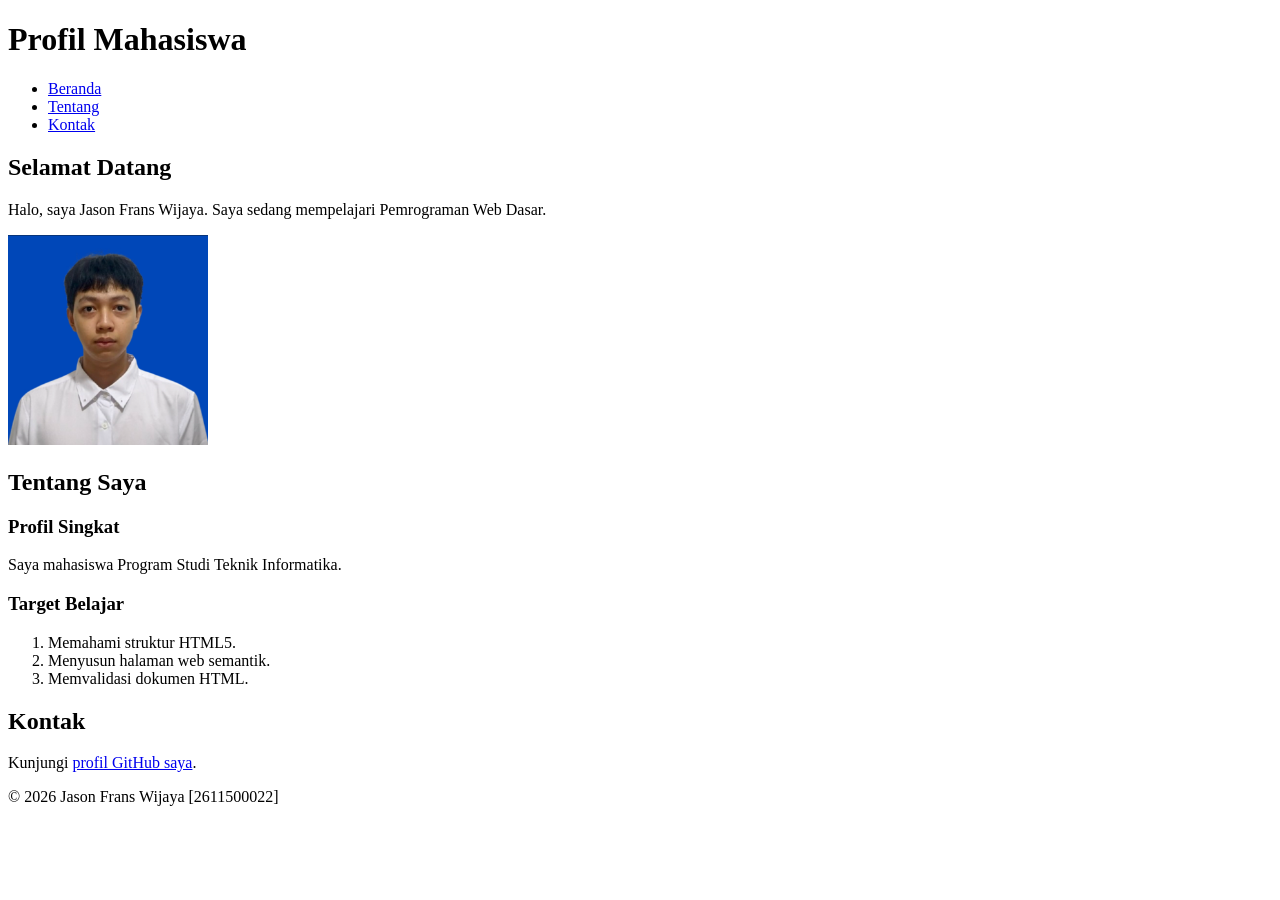
<file: pertemuan-02/index.html>
<!DOCTYPE html>
<html lang="id">
<head>
<meta charset="UTF-8">
<meta name="viewport" content="width=device-width, initial-scale=1.0">
<title>Profil Mahasiswa</title>
</head>
<body>
<header>
<h1>Profil Mahasiswa</h1>
<nav>
<ul>
<li><a href="#home">Beranda</a></li>
<li><a href="#about">Tentang</a></li>
<li><a href="#contact">Kontak</a></li>
</ul>
</nav>
</header>
<main>
<section id="home">
<h2>Selamat Datang</h2>
<p>Halo, saya Jason Frans Wijaya. Saya sedang mempelajari Pemrograman Web Dasar.</p>
<img src="img/foto-profil.png" alt="Foto profil Nama Mahasiswa" width="200">
</section>
<section id="about">
<h2>Tentang Saya</h2>
<article>
<h3>Profil Singkat</h3>
<p>Saya mahasiswa Program Studi Teknik Informatika.</p>
<h3>Target Belajar</h3>
<ol>
<li>Memahami struktur HTML5.</li>
<li>Menyusun halaman web semantik.</li>
<li>Memvalidasi dokumen HTML.</li>
</ol>
</article>
</section>
<section id="contact">
<h2>Kontak</h2>
<p>Kunjungi <a href="https://github.com/jason0503-dev">profil GitHub saya</a>.</p>
</section>
</main>
<footer>
<p>&copy; 2026 Jason Frans Wijaya [2611500022]</p>
</footer>
</body>
</html>
</file>
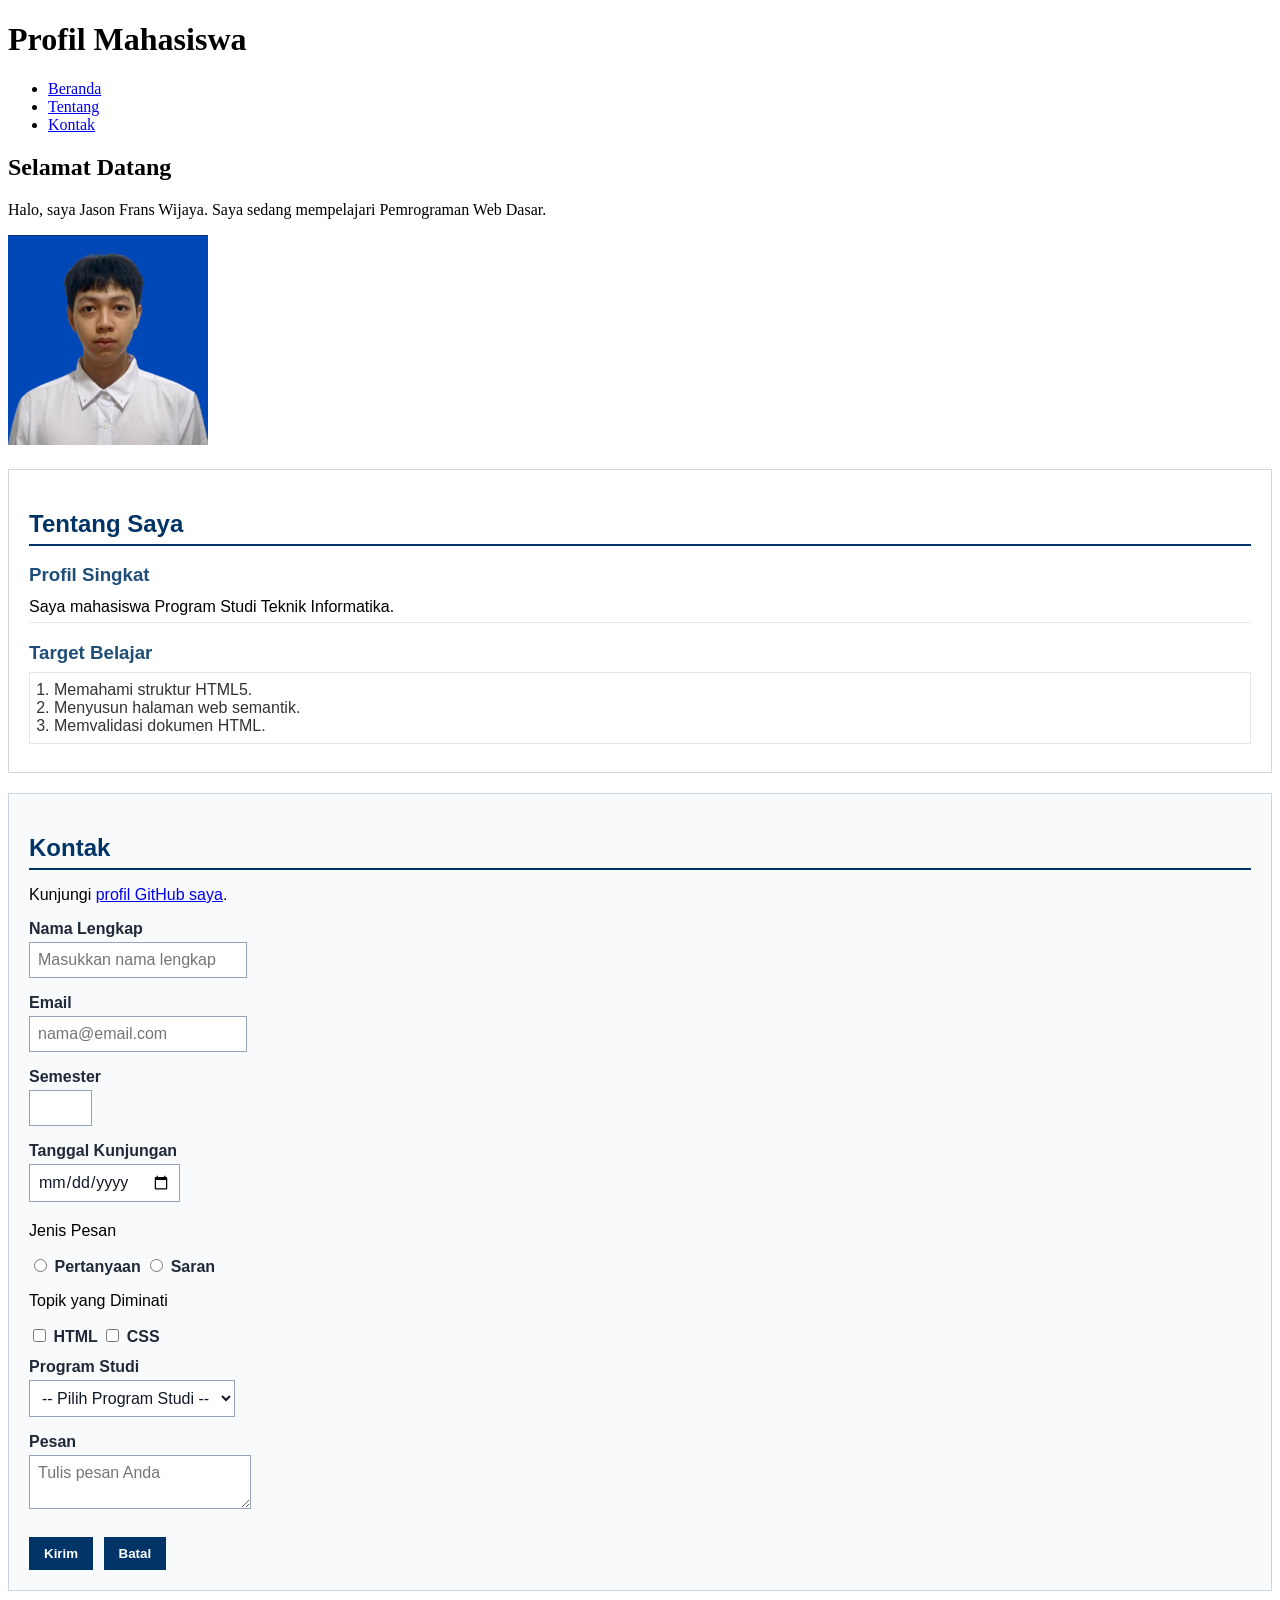
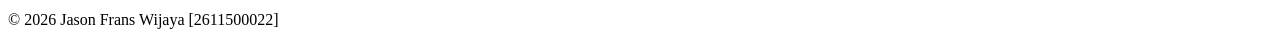
<file: pertemuan-03/index.html>
<!doctype html>
<html lang="id">

<head>
    <meta charset="UTF-8" />
    <meta name="viewport" content="width=device-width, initial-scale=1.0" />
    <title>Profil Mahasiswa</title>
    <style>
        #about {
            background-color: #ffffff;
            border: 1px solid #d0d7de;
            padding: 20px;
            margin: 20px 0;
            font-family: Arial, sans-serif;
        }

        #about h2 {
            color: #003366;
            border-bottom: 2px solid #003366;
            padding-bottom: 6px;
            margin-bottom: 16px;
        }

        #about h3 {
            color: #1f4e78;
            margin-bottom: 6px;
        }

        #about p {
            margin: 6px 0;
            padding: 6px 0;
            border-bottom: 1px solid #e6e6e6;
        }

        #about ol {
            color: #333333;
            margin: 8px 0;
            padding: 8px 24px;
            border: 1px solid #e6e6e6;
        }

        #contact {
            background-color: #f8fafc;
            border: 1px solid #cbd5e1;
            padding: 20px;
            margin: 20px 0;
            font-family: Arial, sans-serif;
        }

        #contact h2 {
            color: #003366;
            border-bottom: 2px solid #003366;
            padding-bottom: 6px;
            margin-bottom: 16px;
        }

        .form-group {
            margin: 12px 0;
        }

        #contact label {
            color: #1f2937;
            font-weight: bold;
        }

        .input-form {
            background-color: #ffffff;
            color: #111827;
            font-family: Arial, sans-serif;
            font-size: 16px;
            padding: 8px;
            margin: 4px 0;
            border: 1px solid #94a3b8;
        }

        #contact button {
            background-color: #003366;
            color: #ffffff;
            font-weight: bold;
            padding: 8px 14px;
            margin: 8px 6px 0 0;
            border: 1px solid #003366;
        }
    </style>
</head>

<body>
    <header>
        <h1>Profil Mahasiswa</h1>
        <nav>
            <ul>
                <li><a href="#home">Beranda</a></li>
                <li><a href="#about">Tentang</a></li>
                <li><a href="#contact">Kontak</a></li>
            </ul>
        </nav>
    </header>
    <main>
        <section id="home">
            <h2>Selamat Datang</h2>
            <p>Halo, saya Jason Frans Wijaya. Saya sedang mempelajari Pemrograman Web Dasar.</p>
            <img src="img/foto-profil.png" alt="Foto profil Nama Mahasiswa" width="200">
        </section>
        <section id="about">
            <h2>Tentang Saya</h2>
            <article>
                <h3>Profil Singkat</h3>
                <p>Saya mahasiswa Program Studi Teknik Informatika.</p>
                <h3>Target Belajar</h3>
                <ol>
                    <li>Memahami struktur HTML5.</li>
                    <li>Menyusun halaman web semantik.</li>
                    <li>Memvalidasi dokumen HTML.</li>
                </ol>
            </article>
        </section>
        <section id="contact">
            <h2>Kontak</h2>
            <p>Kunjungi <a href="https://github.com/jason0503-dev">profil GitHub saya</a>.</p>
            <form action="index.html" method="get">
                <div class="form-group">
                    <label for="nama">Nama Lengkap</label><br />
                    <input class="input-form" type="text" id="nama" name="nama" placeholder="Masukkan nama lengkap"
                        minlength="3" maxlength="50" required />
                </div>
                <div class="form-group">
                    <label for="email">Email</label><br />
                    <input class="input-form" type="email" id="email" name="email" placeholder="nama@email.com"
                        required />

                </div>
                <div class="form-group">
                    <label for="semester">Semester</label><br />
                    <input class="input-form" type="number" id="semester" name="semester" min="1" max="14" required />
                </div>
                <div class="form-group">
                    <label for="tanggal">Tanggal Kunjungan</label><br />
                    <input class="input-form" type="date" id="tanggal" name="tanggal" required />
                </div>
                <div class="form-group">
                    <p>Jenis Pesan</p>
                    <input type="radio" id="pertanyaan" name="jenis_pesan" value="pertanyaan" required />

                    <label for="pertanyaan">Pertanyaan</label>
                    <input type="radio" id="saran" name="jenis_pesan" value="saran" />
                    <label for="saran">Saran</label>
                </div>
                <div class="form-group">
                    <p>Topik yang Diminati</p>
                    <input type="checkbox" id="minat-html" name="minat" value="HTML" />
                    <label for="minat-html">HTML</label>
                    <input type="checkbox" id="minat-css" name="minat" value="CSS" />
                    <label for="minat-css">CSS</label>
                </div>
                <div class="form-group">
                    <label for="prodi">Program Studi</label><br />
                    <select class="input-form" id="prodi" name="prodi" required>
                        <option value="">-- Pilih Program Studi --</option>
                        <option value="SI">Sistem Informasi</option>
                        <option value="TI">Teknik Informatika</option>
                    </select>
                </div>
                <div class="form-group">
                    <label for="pesan">Pesan</label><br />
                    <textarea class="input-form" id="pesan" name="pesan" maxlength="300" placeholder="Tulis pesan Anda"
                        required></textarea>
                </div>
                <button type="submit">Kirim</button>
                <button type="reset">Batal</button>
            </form>
        </section>
    </main>
    <footer>
        <p>&copy; 2026 Jason Frans Wijaya [2611500022]</p>
    </footer>
</body>

</html>
</file>
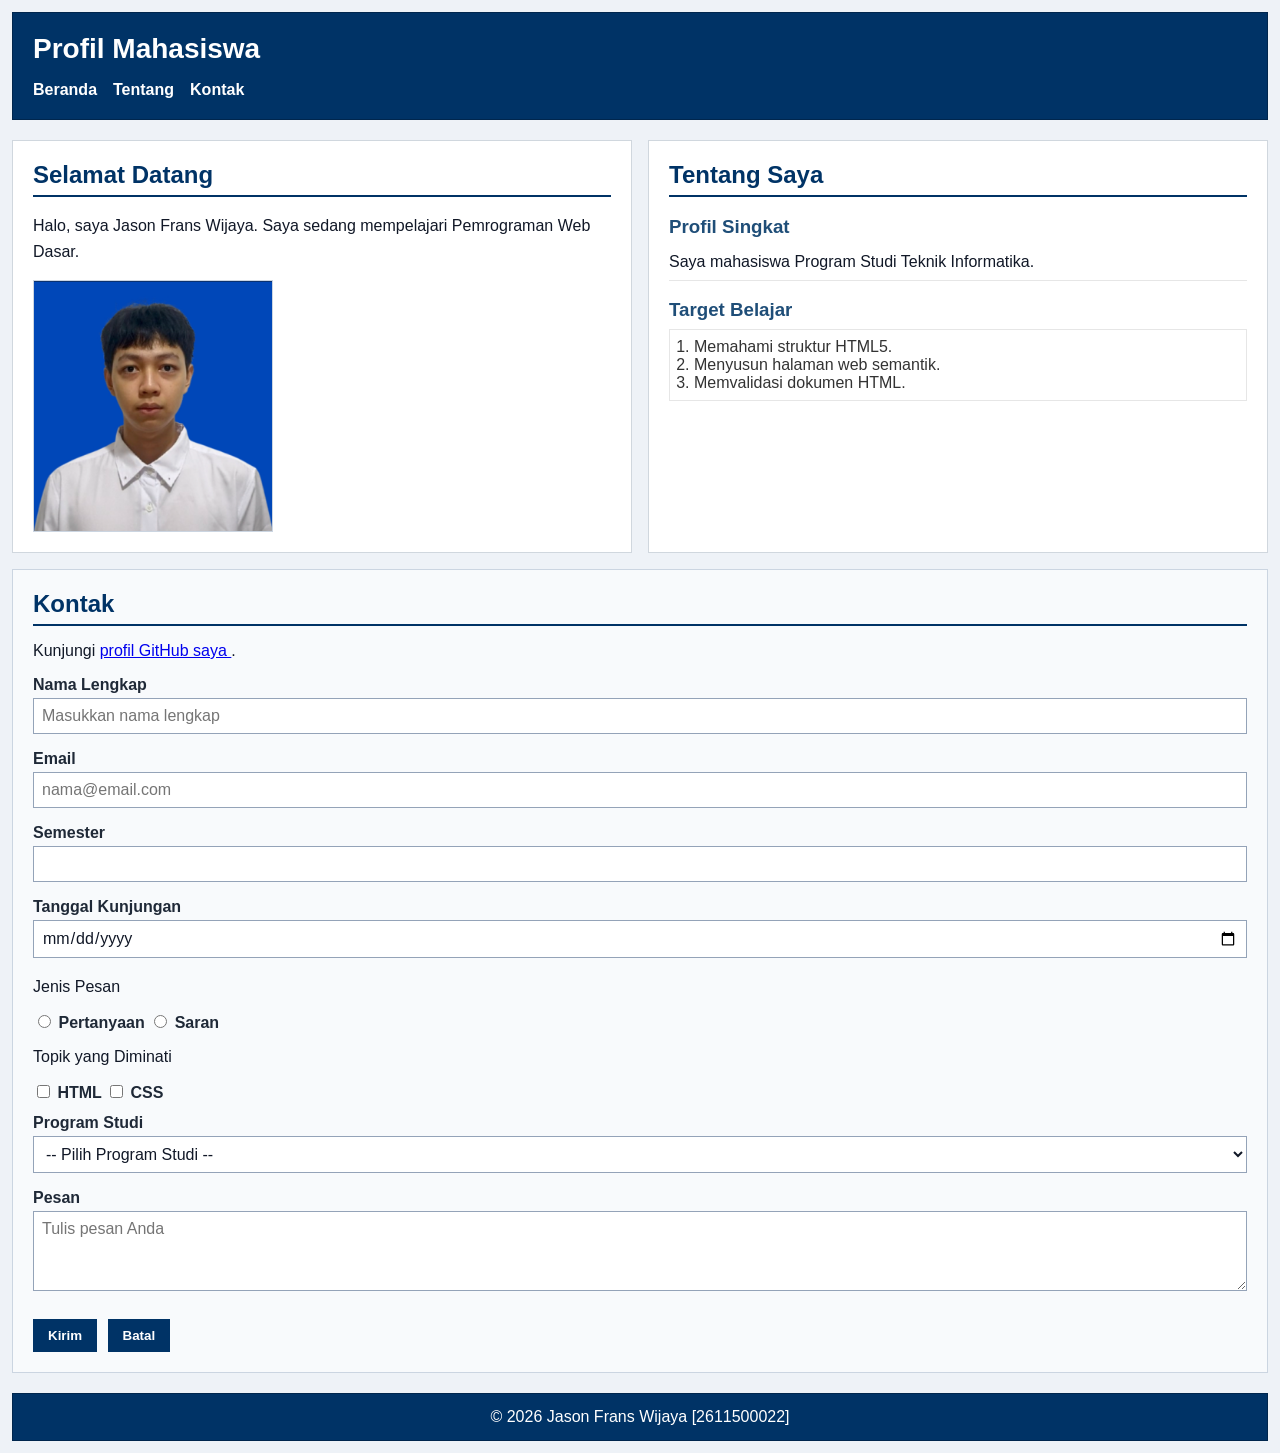
<file: pertemuan-04/index.html>
<!doctype html>
<html lang="id">

<head>
    <meta charset="UTF-8" />
    <meta name="viewport" content="width=device-width, initial-scale=1.0" />
    <title>Profil Mahasiswa</title>
    <link rel="stylesheet" href="style.css">
</head>

<body>

    <header>
        <h1>Profil Mahasiswa</h1>

        <nav>
            <ul>
                <li><a href="#home">Beranda</a></li>
                <li><a href="#about">Tentang</a></li>
                <li><a href="#contact">Kontak</a></li>
            </ul>
        </nav>
    </header>

    <main>

        <section id="home">
            <h2>Selamat Datang</h2>

            <p>
                Halo, saya Jason Frans Wijaya.
                Saya sedang mempelajari Pemrograman Web Dasar.
            </p>

            <img src="img/foto-profil.png" alt="Foto profil Nama Mahasiswa" width="200">
        </section>

        <section id="about">

            <h2>Tentang Saya</h2>

            <article>

                <h3>Profil Singkat</h3>

                <p>
                    Saya mahasiswa Program Studi Teknik Informatika.
                </p>

                <h3>Target Belajar</h3>

                <ol>
                    <li>Memahami struktur HTML5.</li>
                    <li>Menyusun halaman web semantik.</li>
                    <li>Memvalidasi dokumen HTML.</li>
                </ol>

            </article>

        </section>

        <section id="contact">

            <h2>Kontak</h2>

            <p>
                Kunjungi
                <a href="https://github.com/jason0503-dev">
                    profil GitHub saya
                </a>.
            </p>

            <form action="index.html" method="get">

                <div class="form-group">
                    <label for="nama">Nama Lengkap</label>
                    <br />

                    <input class="input-form" type="text" id="nama" name="nama" placeholder="Masukkan nama lengkap"
                        minlength="3" maxlength="50" required />
                </div>

                <div class="form-group">
                    <label for="email">Email</label>
                    <br />

                    <input class="input-form" type="email" id="email" name="email" placeholder="nama@email.com"
                        required />
                </div>

                <div class="form-group">
                    <label for="semester">Semester</label>
                    <br />

                    <input class="input-form" type="number" id="semester" name="semester" min="1" max="14" required />
                </div>

                <div class="form-group">
                    <label for="tanggal">Tanggal Kunjungan</label>
                    <br />

                    <input class="input-form" type="date" id="tanggal" name="tanggal" required />
                </div>

                <div class="form-group">

                    <p>Jenis Pesan</p>

                    <input type="radio" id="pertanyaan" name="jenis_pesan" value="pertanyaan" required />

                    <label for="pertanyaan">
                        Pertanyaan
                    </label>

                    <input type="radio" id="saran" name="jenis_pesan" value="saran" />

                    <label for="saran">
                        Saran
                    </label>

                </div>

                <div class="form-group">

                    <p>Topik yang Diminati</p>

                    <input type="checkbox" id="minat-html" name="minat" value="HTML" />

                    <label for="minat-html">
                        HTML
                    </label>

                    <input type="checkbox" id="minat-css" name="minat" value="CSS" />

                    <label for="minat-css">
                        CSS
                    </label>

                </div>

                <div class="form-group">

                    <label for="prodi">
                        Program Studi
                    </label>

                    <br />

                    <select class="input-form" id="prodi" name="prodi" required>

                        <option value="">
                            -- Pilih Program Studi --
                        </option>

                        <option value="SI">
                            Sistem Informasi
                        </option>

                        <option value="TI">
                            Teknik Informatika
                        </option>

                    </select>

                </div>

                <div class="form-group">

                    <label for="pesan">
                        Pesan
                    </label>

                    <br />

                    <textarea class="input-form" id="pesan" name="pesan" maxlength="300" placeholder="Tulis pesan Anda"
                        required></textarea>

                </div>

                <button type="submit">
                    Kirim
                </button>

                <button type="reset">
                    Batal
                </button>

            </form>

        </section>

    </main>

    <footer>
        <p>
            &copy; 2026 Jason Frans Wijaya [2611500022]
        </p>
    </footer>

</body>

</html>
</file>
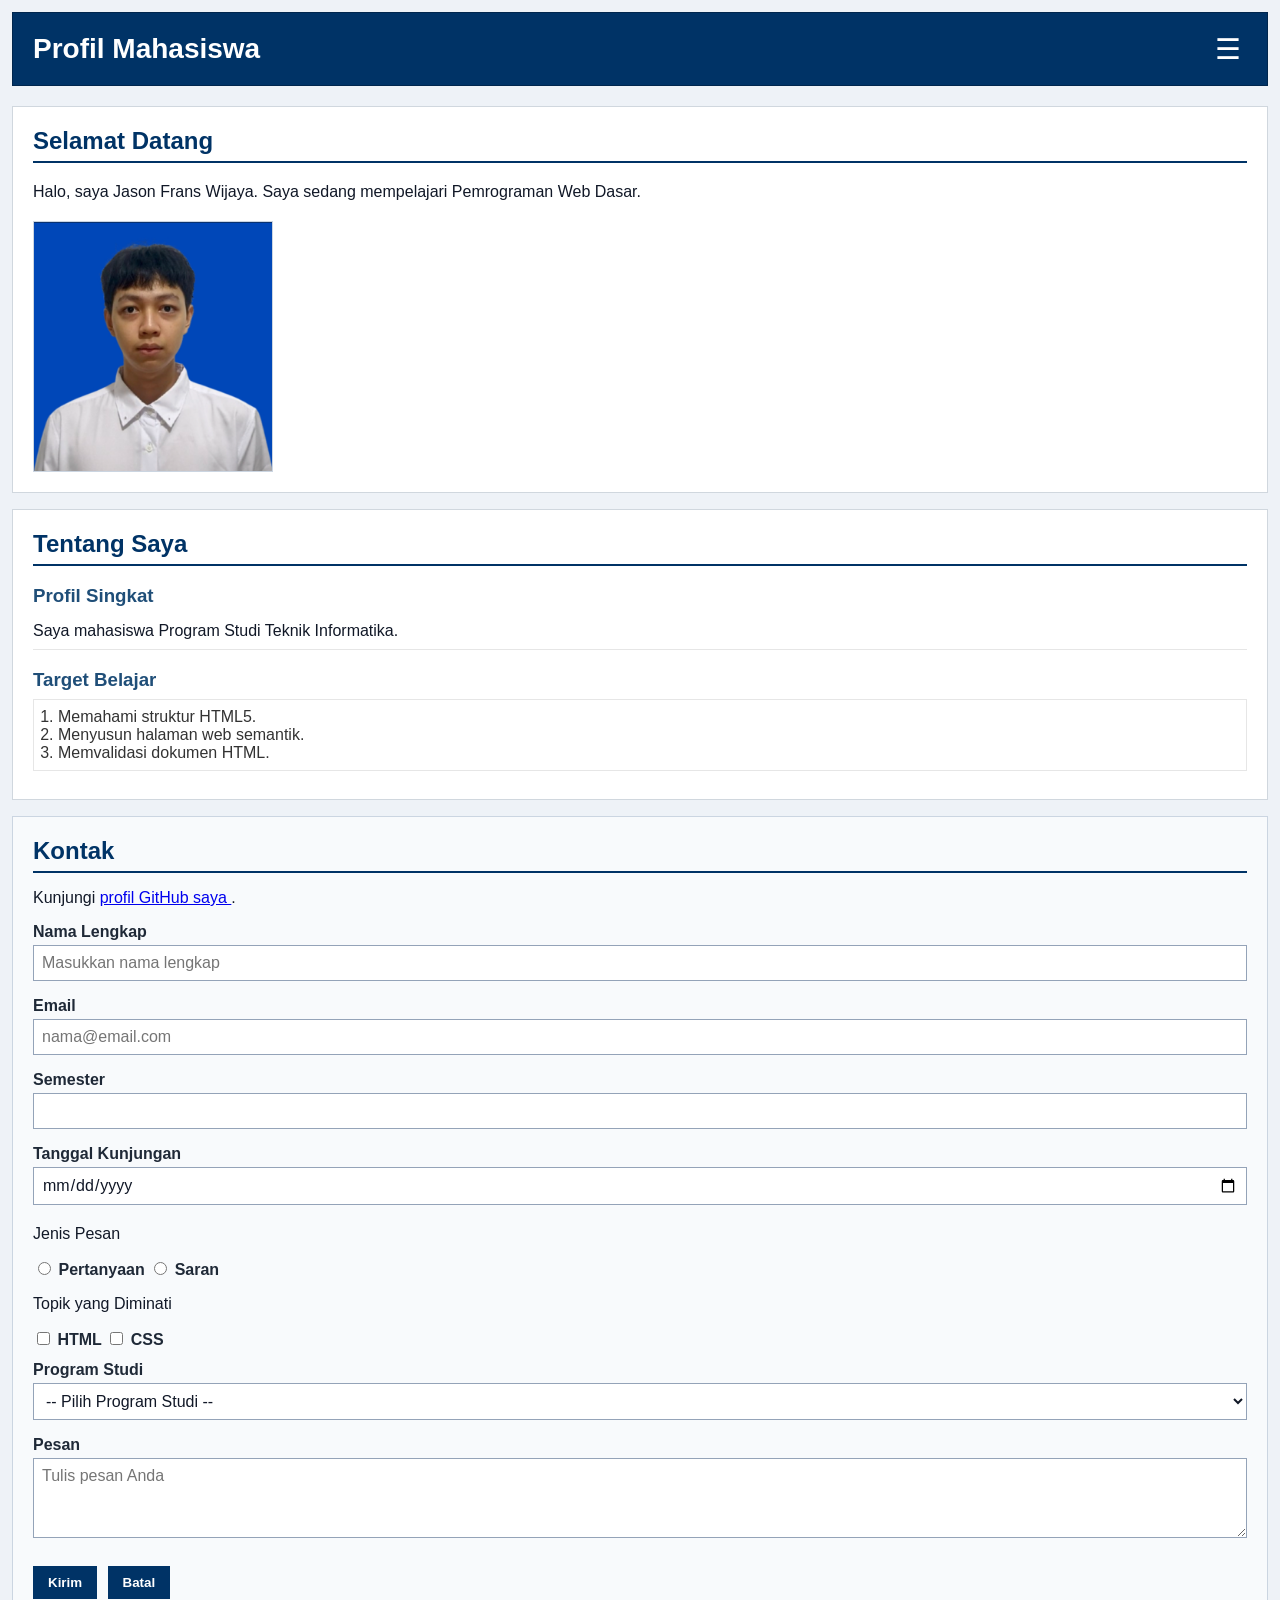
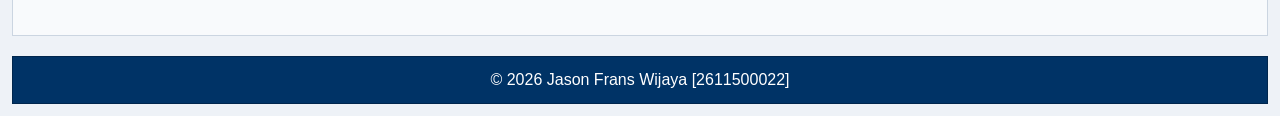
<file: pertemuan-05/index.html>
<!doctype html>
<html lang="id">

<head>
    <meta charset="UTF-8" />
    <meta name="viewport" content="width=device-width, initial-scale=1.0" />
    <title>Profil Mahasiswa</title>
    <link rel="stylesheet" href="style.css">
</head>

<body>
    <header>
        <div class="header-top">
            <h1>Profil Mahasiswa</h1>
            <button class="nav-toggle" id="navToggle" type="button" aria-label="Buka navigasi" aria-controls="navMenu"
                aria-expanded="false">
                &#9776;
            </button>
        </div>

        <nav>
            <ul id="navMenu">
                <li><a href="#home">Beranda</a></li>
                <li><a href="#about">Tentang</a></li>
                <li><a href="#contact">Kontak</a></li>
            </ul>
        </nav>
    </header>

    <main>

        <section id="home">
            <h2>Selamat Datang</h2>

            <p>
                Halo, saya Jason Frans Wijaya.
                Saya sedang mempelajari Pemrograman Web Dasar.
            </p>

            <img src="img/foto-profil.png" alt="Foto profil Nama Mahasiswa" width="200">
        </section>

        <section id="about">
            <h2>Tentang Saya</h2>

            <article>
                <h3>Profil Singkat</h3>

                <p>
                    Saya mahasiswa Program Studi Teknik Informatika.
                </p>

                <h3>Target Belajar</h3>

                <ol>
                    <li>Memahami struktur HTML5.</li>
                    <li>Menyusun halaman web semantik.</li>
                    <li>Memvalidasi dokumen HTML.</li>
                </ol>
            </article>
        </section>

        <section id="contact">
            <h2>Kontak</h2>

            <p>
                Kunjungi
                <a href="https://github.com/jason0503-dev">
                    profil GitHub saya
                </a>.
            </p>

            <form id="contactForm" action="index.html" method="get" novalidate>
                <div class="form-group">
                    <label for="nama">Nama Lengkap</label>
                    <br />

                    <input class="input-form" type="text" id="nama" name="nama" placeholder="Masukkan nama lengkap"
                        minlength="3" maxlength="50" required />
                </div>

                <div class="form-group">
                    <label for="email">Email</label>
                    <br />

                    <input class="input-form" type="email" id="email" name="email" placeholder="nama@email.com"
                        required />
                </div>

                <div class="form-group">
                    <label for="semester">Semester</label>
                    <br />

                    <input class="input-form" type="number" id="semester" name="semester" min="1" max="14" required />
                </div>

                <div class="form-group">
                    <label for="tanggal">Tanggal Kunjungan</label>
                    <br />

                    <input class="input-form" type="date" id="tanggal" name="tanggal" required />
                </div>

                <div class="form-group">
                    <p>Jenis Pesan</p>

                    <input type="radio" id="pertanyaan" name="jenis_pesan" value="pertanyaan" required />

                    <label for="pertanyaan">Pertanyaan</label>

                    <input type="radio" id="saran" name="jenis_pesan" value="saran" />

                    <label for="saran">Saran</label>
                </div>

                <div class="form-group">
                    <p>Topik yang Diminati</p>

                    <input type="checkbox" id="minat-html" name="minat" value="HTML" />

                    <label for="minat-html">HTML</label>

                    <input type="checkbox" id="minat-css" name="minat" value="CSS" />

                    <label for="minat-css">CSS</label>
                </div>

                <div class="form-group">
                    <label for="prodi">Program Studi</label>
                    <br />

                    <select class="input-form" id="prodi" name="prodi" required>

                        <option value="">-- Pilih Program Studi --</option>
                        <option value="SI">Sistem Informasi</option>
                        <option value="TI">Teknik Informatika</option>

                    </select>
                </div>

                <div class="form-group">
                    <label for="pesan">Pesan</label>
                    <br />

                    <textarea class="input-form" id="pesan" name="pesan" maxlength="300" placeholder="Tulis pesan Anda"
                        required></textarea>
                </div>
                <button type="submit">Kirim</button>
                <button type="reset">Batal</button>

                <p id="formFeedback"></p>

            </form>
        </section>

    </main>

    <footer>
        <p>&copy; 2026 Jason Frans Wijaya [2611500022]</p>
    </footer>

    <script src="script.js"></script>
</body>

</html>
</file>
<file: pertemuan-04/style.css>
* {
    box-sizing: border-box;
}

body {
    margin: 0;
    padding: 12px;
    font-family: Arial, sans-serif;
    color: #111827;
    background-color: #eef2f7;
}

/* Header */
header {
    background-color: #003366;
    color: #ffffff;
    padding: 20px;
    margin-bottom: 20px;
    border: 1px solid #00264d;
}

header h1 {
    margin: 0 0 16px;
    font-size: 28px;
}

section {
    width: 100%;
}

#home {
    background-color: #ffffff;
    border: 1px solid #d0d7de;
    padding: 20px;
    margin: 0;
}

#home h2 {
    color: #003366;
    border-bottom: 2px solid #003366;
    padding-bottom: 6px;
    margin-top: 0;
    margin-bottom: 16px;
}

#home p {
    line-height: 1.6;
    margin: 0 0 16px;
}

#home img {
    display: block;
    width: 240px;
    max-width: 100%;
    height: auto;
    border: 1px solid #cbd5e1;
}

#about {
    background-color: #ffffff;
    border: 1px solid #d0d7de;
    padding: 20px;
    margin: 0;
    font-family: Arial, sans-serif;
}

#about h2 {
    color: #003366;
    border-bottom: 2px solid #003366;
    padding-bottom: 6px;
    margin-top: 0;
    margin-bottom: 16px;
}

#about h3 {
    color: #1f4e78;
    margin-bottom: 6px;
}

#about p {
    line-height: 1.5;
    margin: 6px 0;
    padding: 6px 0;
    border-bottom: 1px solid #e6e6e6;
}

#about ol {
    color: #333333;
    margin: 8px 0;
    padding: 8px 24px;
    border: 1px solid #e6e6e6;
}

#contact {
    background-color: #f8fafc;
    border: 1px solid #cbd5e1;
    padding: 20px;
    margin: 0;
    font-family: Arial, sans-serif;
}

#contact h2 {
    color: #003366;
    border-bottom: 2px solid #003366;
    padding-bottom: 6px;
    margin-top: 0;
    margin-bottom: 16px;
}

.form-group {
    margin: 12px 0;
}

#contact label {
    color: #1f2937;
    font-weight: bold;
}

.input-form {
    background-color: #ffffff;
    color: #111827;
    font-family: Arial, sans-serif;
    font-size: 16px;
    padding: 8px;
    margin: 4px 0;
    border: 1px solid #94a3b8;
    width: 100%;
    max-width: 100%;
}

#contact textarea {
    min-height: 80px;
    resize: vertical;
}

#contact button {
    cursor: pointer;
    background-color: #003366;
    color: #ffffff;
    font-weight: bold;
    padding: 8px 14px;
    margin: 8px 6px 0 0;
    border: 1px solid #003366;
}

/* Footer */
footer {
    background-color: #003366;
    color: #ffffff;
    text-align: center;
    padding: 14px 20px;
    margin-top: 20px;
    border: 1px solid #00264d;
}

footer p {
    margin: 0;
}

nav ul {
    display: flex;
    flex-direction: column;
    justify-content: flex-start;
    align-items: flex-start;
    gap: 8px;
    margin: 0;
    padding: 0;
    list-style: none;
}

nav a {
    color: #ffffff;
    font-weight: bold;
    text-decoration: none;
}

main {
    display: grid;
    grid-template-columns: 1fr;
    gap: 16px;
}

@media (min-width: 768px) {
    main {
        grid-template-columns: 1fr 1fr;
    }

    nav ul {
        flex-direction: row;
        justify-content: flex-start;
        align-items: center;
        gap: 16px;
    }

    #contact {
        grid-column: 1 / -1;
    }
}
</file>
<file: pertemuan-05/style.css>
* {
    box-sizing: border-box;
}

body {
    margin: 0;
    padding: 12px;
    font-family: Arial, sans-serif;
    color: #111827;
    background-color: #eef2f7;
}

header {
    background-color: #003366;
    color: #ffffff;
    padding: 20px;
    margin-bottom: 20px;
    border: 1px solid #00264d;
}

header h1 {
    margin: 0;
    font-size: 28px;
}

.header-top {
    display: flex;
    justify-content: space-between;
    align-items: center;
}

#navMenu {
    display: none;
}

#navMenu.nav-open {
    display: flex;
    flex-direction: column;
    margin-top: 16px;
}

.nav-toggle {
    display: block;
    border: none;
    background: transparent;
    color: #ffffff;
    font-size: 1.8rem;
    line-height: 1;
    cursor: pointer;
}

nav ul {
    display: flex;
    flex-direction: column;
    justify-content: flex-start;
    align-items: flex-start;
    gap: 12px;
    margin: 0;
    padding: 0;
    list-style: none;
}

nav a {
    color: #ffffff;
    font-weight: bold;
    text-decoration: none;
}

main {
    display: grid;
    grid-template-columns: 1fr;
    gap: 16px;
}

section {
    width: 100%;
}

#home {
    background-color: #ffffff;
    border: 1px solid #d0d7de;
    padding: 20px;
    margin: 0;
}

#home h2 {
    color: #003366;
    border-bottom: 2px solid #003366;
    padding-bottom: 6px;
    margin-top: 0;
    margin-bottom: 16px;
}

#home p {
    line-height: 1.6;
    margin: 0 0 16px;
}

#home img {
    display: block;
    width: 240px;
    max-width: 100%;
    height: auto;
    border: 1px solid #cbd5e1;
}

#about {
    background-color: #ffffff;
    border: 1px solid #d0d7de;
    padding: 20px;
    margin: 0;
}

#about h2 {
    color: #003366;
    border-bottom: 2px solid #003366;
    padding-bottom: 6px;
    margin-top: 0;
    margin-bottom: 16px;
}

#about h3 {
    color: #1f4e78;
    margin-bottom: 6px;
}

#about p {
    margin: 6px 0;
    padding: 6px 0;
    border-bottom: 1px solid #e6e6e6;
    line-height: 1.5;
}

#about ol {

    color: #333333;
    margin: 8px 0;
    padding: 8px 24px;
    border: 1px solid #e6e6e6;
}

#contact {
    background-color: #f8fafc;
    border: 1px solid #cbd5e1;
    padding: 20px;
    margin: 0;
}

#contact h2 {
    color: #003366;
    border-bottom: 2px solid #003366;
    padding-bottom: 6px;
    margin-top: 0;
    margin-bottom: 16px;
}

.form-group {
    margin: 12px 0;
}

#contact label {
    color: #1f2937;
    font-weight: bold;
}

.input-form {
    width: 100%;
    max-width: 100%;
    background-color: #ffffff;
    color: #111827;
    font-family: Arial, sans-serif;
    font-size: 16px;
    padding: 8px;
    margin: 4px 0;
    border: 1px solid #94a3b8;
}

#contact textarea {
    min-height: 80px;
    resize: vertical;
}

#contact button {
    background-color: #003366;
    color: #ffffff;
    font-weight: bold;
    padding: 8px 14px;
    margin: 8px 6px 0 0;
    border: 1px solid #003366;
    cursor: pointer;
}

footer {
    background-color: #003366;
    color: #ffffff;
    text-align: center;
    padding: 14px 20px;
    margin-top: 20px;
    border: 1px solid #00264d;
}

footer p {
    margin: 0;
}

.form-feedback-error {
    color: #c62828;
}

.form-feedback-success {
    color: #2e7d32;
}

@media (min-width: 1980px) {
    nav {
        margin-top: 16px;
    }

    nav ul {
        flex-direction: row;
        justify-content: flex-start;
        align-items: center;
        gap: 16px;
    }

    main {
        grid-template-columns: 1fr 1fr;
    }

    #contact {
        grid-column: 1 / -1;
    }

    #navMenu {
        display: flex;
        flex-direction: row;
    }

    .nav-toggle {
        display: none;
    }
}
</file>
